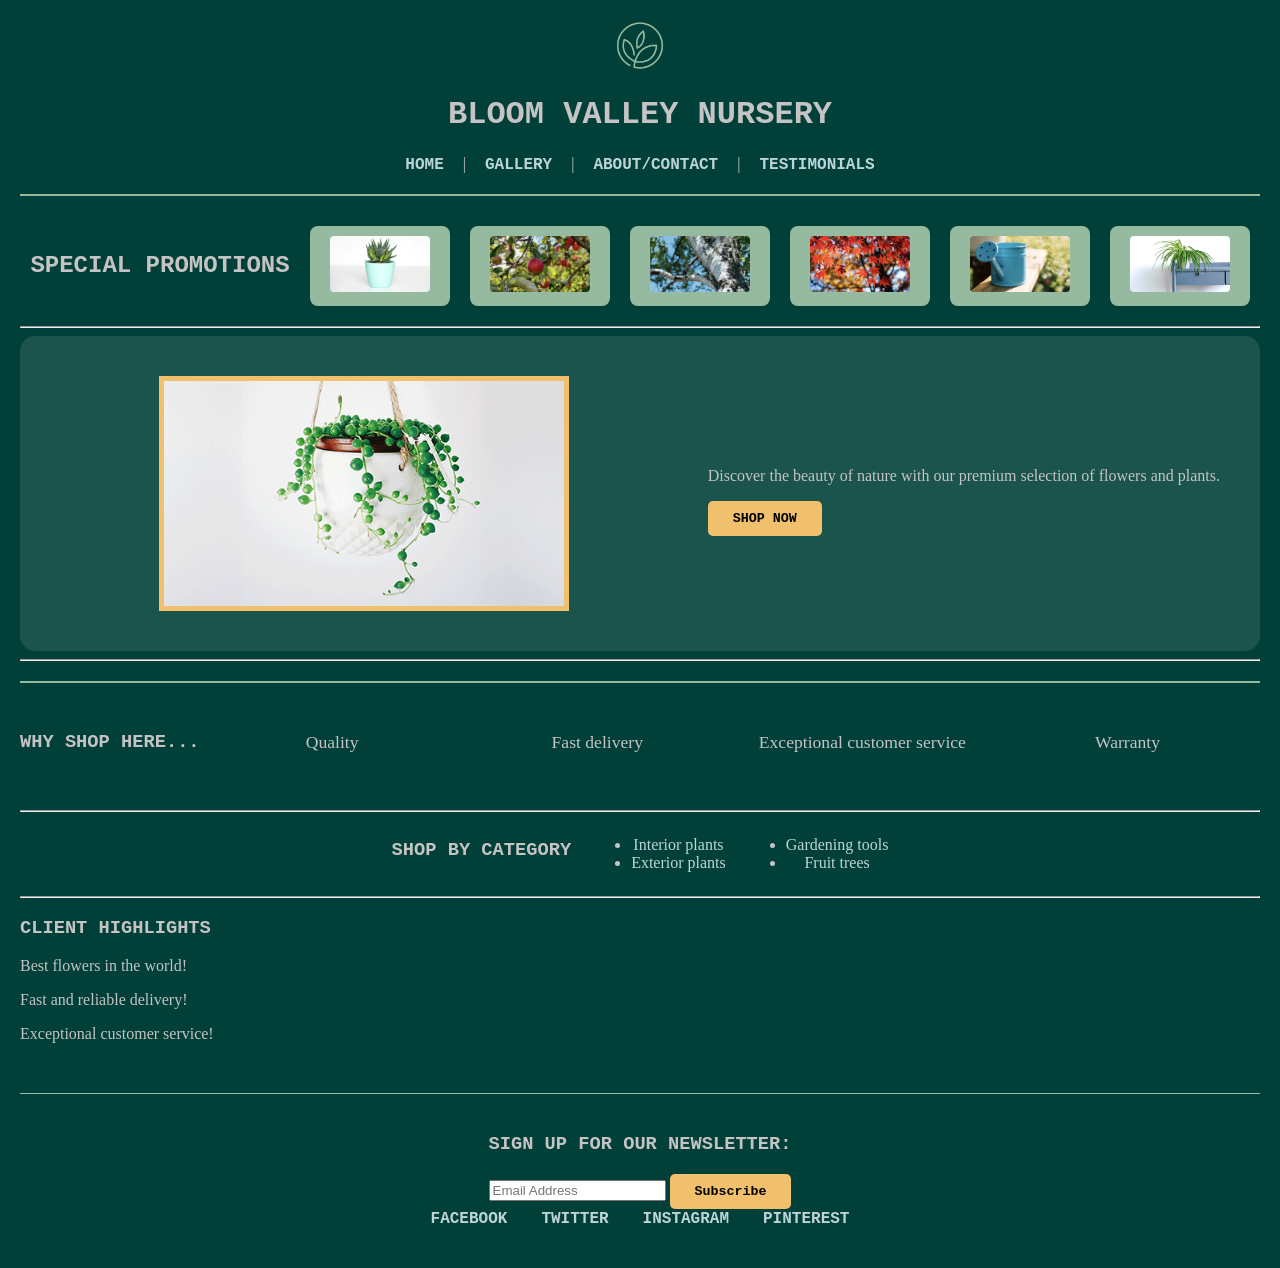
<file: index.html>
<!DOCTYPE html>
<html lang="en">
<head>
    <meta charset="UTF-8">
    <meta name="viewport" content="width=device-width, initial-scale=1.0">
    <link rel="stylesheet" href="style.css">
    <title>Home | Bloom Valley Nursery</title>
</head>
<body>

    <header>
        <img src="images/logo.png" alt="Client Logo" width="50">
        <h1>Bloom Valley Nursery</h1>
        <nav>
            <a href="index.html">Home</a> | 
            <a href="gallery.html">Gallery</a> | 
            <a href="contact.html">About/Contact</a> | 
            <a href="testimonials.html">Testimonials</a>
        </nav>
    </header>

    <main>
        <section id="promos">
            <h1>Special Promotions</h1>
            <div>
                <img src="images/Client1_AloePlant.png" alt="promo 1" width="100">
            </div>
            <div>
                <img src="images/Client1_AppleTree.png" alt="promo 2" width="100">
            </div>
            <div>
                <img src="images/Client1_BirchTree.png" alt="promo 3" width="100">
            </div>
            <div>
                <img src="images/Client1_MapleTree.png" alt="promo 4" width="100">
            </div>
            <div>
                <img src="images/Client1_WateringCan.png" alt="promo 5" width="100">
            </div>
            <div>
                <img src="images/Client1_SpiderPlant.png" alt="promo 6" width="100">
            </div>
        </section>

        <hr>

        <section id="hero">
            <img src="images/hero-placeholder.png" alt="Featured Product" width="400">
            <div>
                <p>Discover the beauty of nature with our premium selection of flowers and plants.</p>
                <button type="button">SHOP NOW</button>
            </div>
        </section>

        <hr>

        <section id="value-perks">
            <h3>Why Shop here...</h3>
            <div>Quality</div>
            <div>Fast delivery</div>
            <div>Exceptional customer service</div>
            <div>Warranty</div>
        </section>

        <hr>

        <section id="categories">
            <h3>Shop By Category</h3>
            <ul>
                <li><a href="gallery.html">Interior plants</a></li>
                <li><a href="gallery.html">Exterior plants</a></li>
            </ul>
            <ul>
                <li><a href="gallery.html">Gardening tools</a></li>
                <li><a href="gallery.html">Fruit trees</a></li>
            </ul>
        </section>

        <hr>

        <section id="highlights">
            <h3>Client Highlights</h3>
            <article>
                <p>Best flowers in the world!</p>
            </article>
            <article>
                <p>Fast and reliable delivery!</p>
            </article>
            <article>
                <p>Exceptional customer service!</p>
            </article>
        </section>

    </main>

    <footer>
        <section id="newsletter">
            <h3>Sign up for our Newsletter:</h3>
            <form id="newsletter-form">
                <input type="email" id="subscriber-email" placeholder="Email Address" required>
                <button type="submit" id="subscribe-btn">Subscribe </button>
            </form>
        </section>
        <nav>
            <a href="#">Facebook</a>
            <a href="#">Twitter</a>
            <a href="#">Instagram</a>
            <a href="#">Pinterest</a>
        </nav>
    </footer>
    <script>
    const subBtn = document.getElementById('subscribe-btn');
    const subForm = document.getElementById('newsletter-form');
    
    if (subBtn && subForm) {
    subBtn.addEventListener('click', function(event) {
        if (subForm.checkValidity()) {
            event.preventDefault();
            alert("Thank you for subscribing.");
            subForm.reset();
        }
    });
    }
    </script>
</body>
</html>
</file>
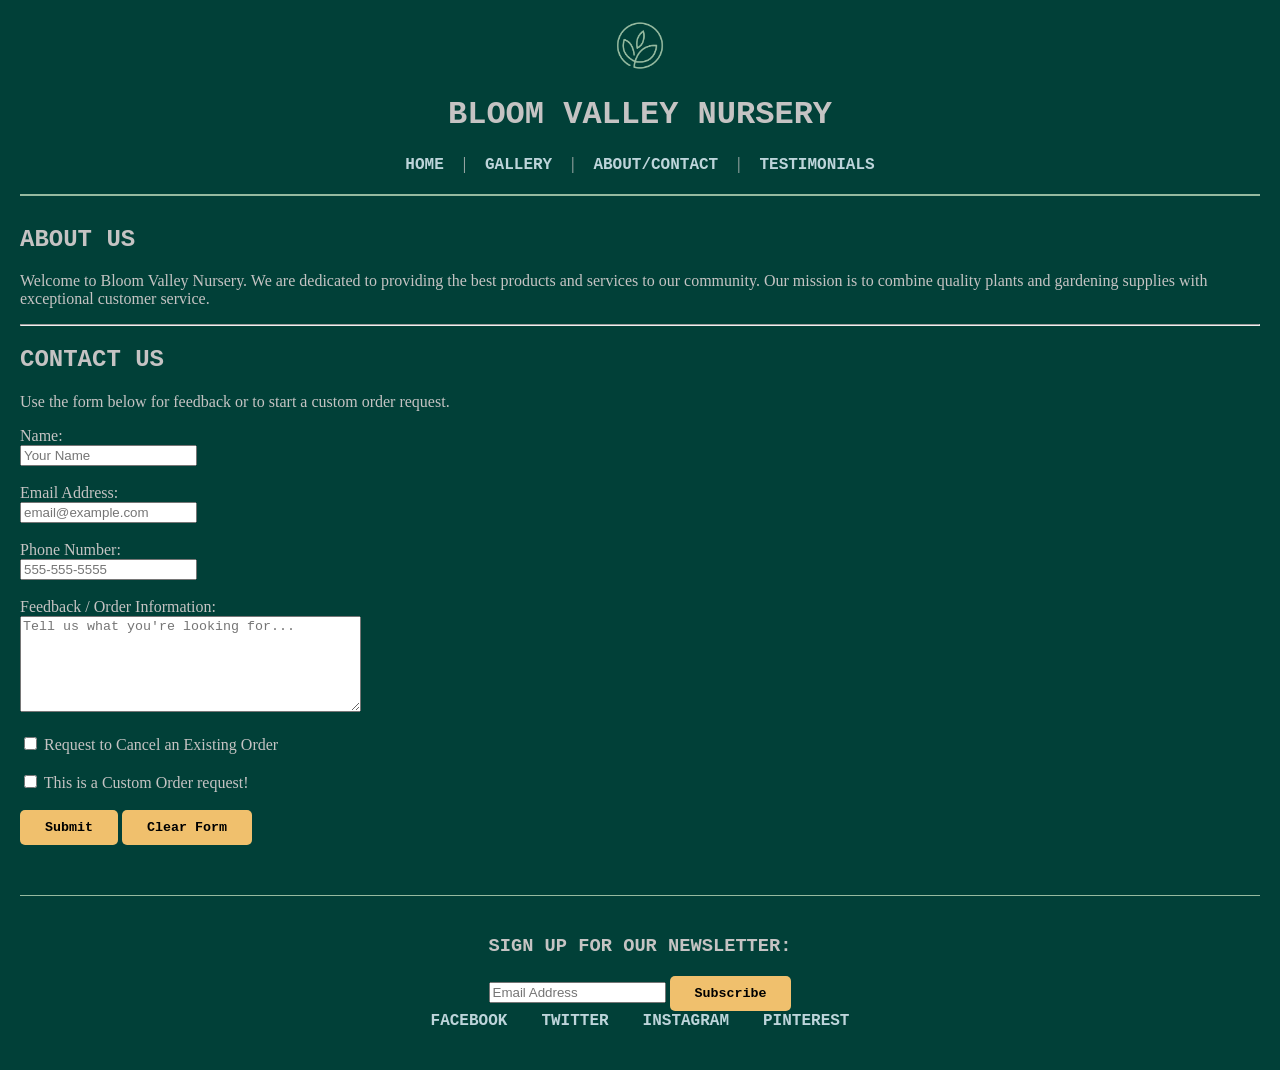
<file: contact.html>
<!DOCTYPE html>
<html lang="en">
<head>
    <meta charset="UTF-8">
    <meta name="viewport" content="width=device-width, initial-scale=1.0">
    <link rel="stylesheet" href="style.css">
    <title>About & Contact | Bloom Valley Nursery</title>
</head>
<body>

    <header>
        <img src="images/logo.png" alt="Client Logo" width="50">
        <h1>Bloom Valley Nursery</h1>
        <nav>
            <a href="index.html">Home</a> | 
            <a href="gallery.html">Gallery</a> | 
            <a href="contact.html">About/Contact</a> | 
            <a href="testimonials.html">Testimonials</a>
        </nav>
    </header>

    <main>
        <section id="about-us">
            <h2>About Us</h2>
            <p>Welcome to Bloom Valley Nursery. We are dedicated to providing the best products and 
               services to our community. Our mission is to combine quality plants and gardening supplies 
               with exceptional customer service.</p>
        </section>

        <hr>
<section id="contact-section">
            <h2>Contact Us</h2>
            <p>Use the form below for feedback or to start a custom order request.</p>
            
            <form id="contact-form">
                <label for="full-name">Name:</label><br>
                <input type="text" id="full-name" name="full-name" placeholder="Your Name" required><br><br>

                <label for="email-address">Email Address:</label><br>
                <input type="email" id="email-address" name="email-address" placeholder="email@example.com" required><br><br>

                <label for="phone-number">Phone Number:</label><br>
                <input type="tel" id="phone-number" name="phone-number" placeholder="555-555-5555" required><br><br>

                <label for="order-info">Feedback / Order Information:</label><br>
                <textarea id="order-info" name="order-info" rows="6" cols="40" required placeholder="Tell us what you're looking for..."></textarea><br><br>

                <input type="checkbox" id="cancel-request" name="cancel-request">
                <label for="cancel-request">Request to Cancel an Existing Order</label><br><br>
                <input type="checkbox" id="is-order-check" name="is-order-check">
                <label for="is-order-check">This is a Custom Order request!</label><br><br>

                <button type="submit" id="submit-btn">Submit</button>
                <button type="reset">Clear Form</button>
            </form>
        </section>

    </main>

    <footer>
        <section id="newsletter">
            <h3>Sign up for our Newsletter:</h3>
            <form id="newsletter-form">
                <input type="email" id="subscriber-email" placeholder="Email Address" required>
                <button type="submit" id="subscribe-btn">Subscribe </button>
            </form>
        </section>
        <nav>
            <a href="#">Facebook</a>
            <a href="#">Twitter</a>
            <a href="#">Instagram</a>
            <a href="#">Pinterest</a>
        </nav>
    </footer>
    <script>
        // 1. Newsletter Logic (Same as before)
        const subBtn = document.getElementById('subscribe-btn');
        const subForm = document.getElementById('newsletter-form');
        if (subBtn && subForm) {
            subBtn.addEventListener('click', function(event) {
                if (subForm.checkValidity()) {
                    event.preventDefault();
                    alert("Thank you for subscribing.");
                    subForm.reset();
                }
            });
        }

        // 2. Contact Form Logic with localStorage
        const submitBtn = document.getElementById('submit-btn');
        const contactForm = document.getElementById('contact-form');

        if (submitBtn && contactForm) {
            submitBtn.addEventListener('click', function(event) {

                if (contactForm.checkValidity()) {
                    event.preventDefault(); 

                    // --- NEW: Capture the data for Storage ---
                    const orderData = {
                        name: document.getElementById('full-name').value,
                        email: document.getElementById('email-address').value,
                        phone: document.getElementById('phone-number').value,
                        details: document.getElementById('order-info').value,
                        isCancellation: document.getElementById('cancel-request').checked,
                        isOrder: document.getElementById('is-order-check').checked,
                    };

                    // --- NEW: Save to localStorage ---
                    localStorage.setItem('customOrderRequest', JSON.stringify(orderData));

                    alert("Thank you for your message!");
                    contactForm.reset(); 

                }
            });
        }
    </script>
        
</body>
</html>
</file>
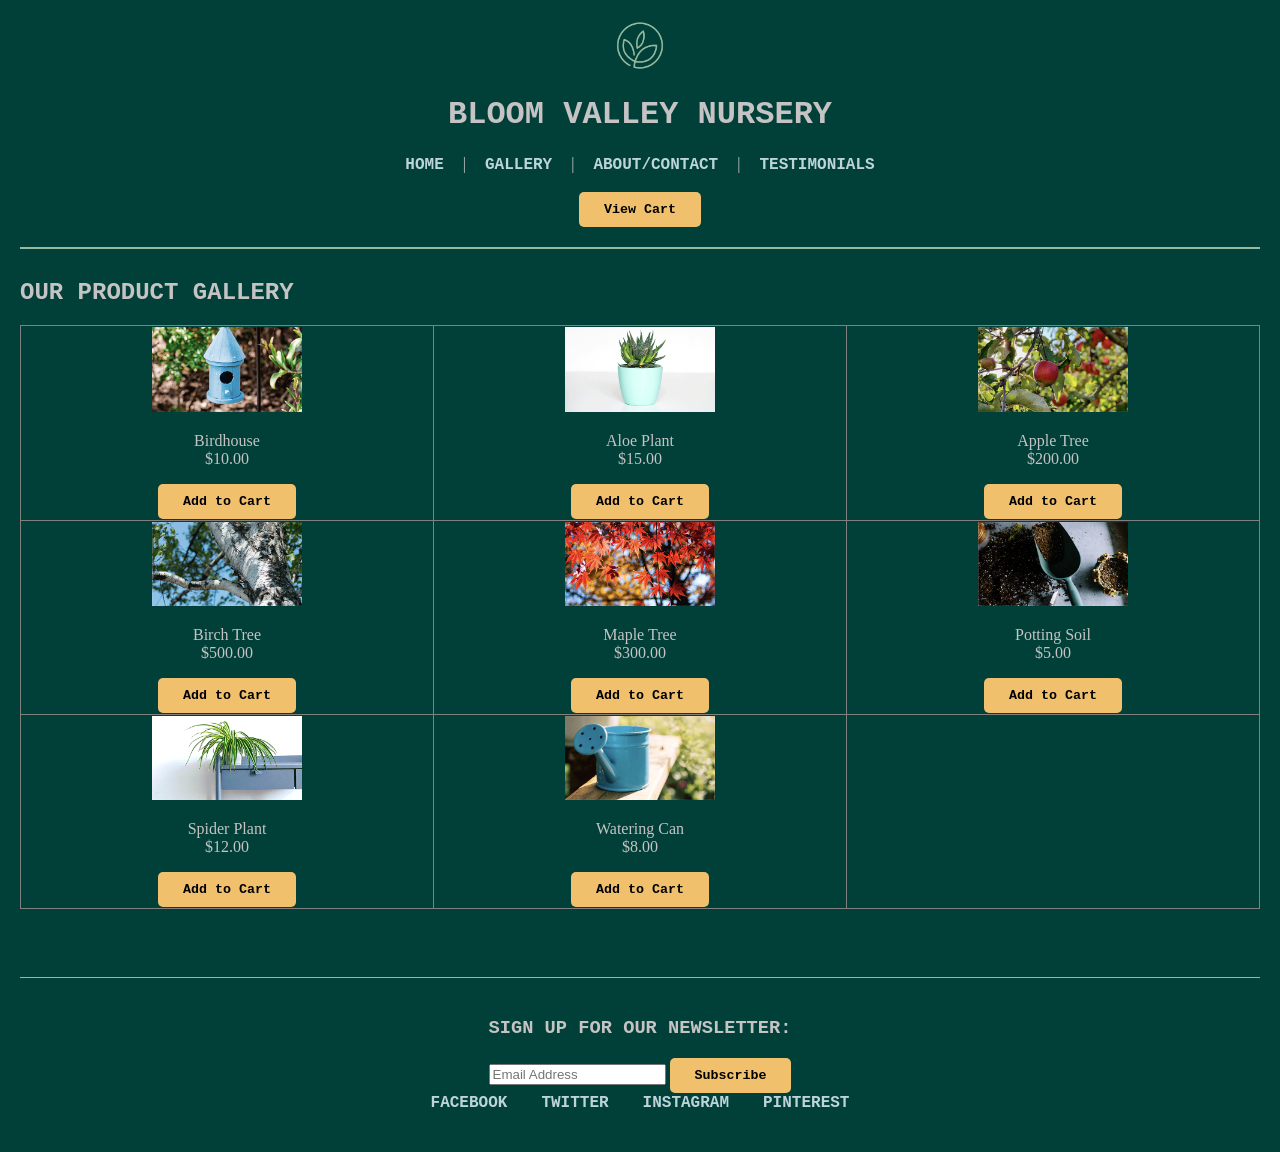
<file: gallery.html>
<!DOCTYPE html>
<html lang="en">
<head>
    <meta charset="UTF-8">
    <meta name="viewport" content="width=device-width, initial-scale=1.0">
    <link rel="stylesheet" href="style.css">
    <title>Gallery | Bloom Valley Nursery</title>
</head>
<body>

    <header>
        <img src="images/logo.png" alt="Client Logo" width="50">
        <h1>Bloom Valley Nursery</h1>
        <nav>
            <a href="index.html">Home</a> | 
            <a href="gallery.html">Gallery</a> | 
            <a href="contact.html">About/Contact</a> | 
            <a href="testimonials.html">Testimonials</a>
        </nav>
        <br>
        <button type="button" id="view-cart-btn">View Cart</button>
    </header>

    <main>
        <h2>Our Product Gallery</h2>
        <table border="1" width="100%">
            <tr>
                <td align="center">
                    <img src="images/birdhouse.png" alt="Product 1" width="150">
                    <p>Birdhouse<br>$10.00</p>
                    <button class="add-btn" type="button">Add to Cart</button>
                </td>
                <td align="center">
                    <img src="images/Client1_AloePlant.png" alt="Product 2" width="150">
                    <p>Aloe Plant<br>$15.00</p>
                    <button class="add-btn" type="button">Add to Cart</button>
                </td>
                <td align="center">
                    <img src="images/Client1_AppleTree.png" alt="Product 3" width="150">
                    <p>Apple Tree<br>$200.00</p>
                    <button class="add-btn" type="button">Add to Cart</button>
                </td>
            </tr>
            <tr>
                <td align="center">
                    <img src="images/Client1_BirchTree.png" alt="Product 4" width="150">
                    <p>Birch Tree<br>$500.00</p>
                    <button class="add-btn" type="button">Add to Cart</button>
                </td>
                <td align="center">
                    <img src="images/Client1_MapleTree.png" alt="Product 5" width="150">
                    <p>Maple Tree<br>$300.00</p>
                    <button class="add-btn" type="button">Add to Cart</button>
                </td>
                <td align="center">
                    <img src="images/Client1_PottingSoil.png" alt="Product 6" width="150">
                    <p>Potting Soil<br>$5.00</p>
                    <button class="add-btn" type="button">Add to Cart</button>
                </td>
            </tr>
            <tr>
                <td align="center">
                    <img src="images/Client1_SpiderPlant.png" alt="Product 7" width="150">
                    <p>Spider Plant<br>$12.00</p>
                    <button class="add-btn" type="button">Add to Cart</button>
                </td>
                <td align="center">
                    <img src="images/Client1_WateringCan.png" alt="Product 8" width="150">
                    <p>Watering Can<br>$8.00</p>
                    <button class="add-btn" type="button">Add to Cart</button>
                </td>
            </tr>
        </table>
        <br>

    </main>

    <div id="cart-modal" style="display:none; position:fixed; z-index:1; left:0; top:0; width:100%; height:100%; background-color:rgba(0,0,0,0.6);">
        <div style="background-color:white; color: black; margin:10% auto; padding:20px; border-radius:8px; width:50%; box-shadow: 0 4px 8px rgba(0,0,0,0.2); position:relative;">
            <span id="close-modal" style="position:absolute; right:20px; top:10px; cursor:pointer; font-size:24px;">&times;</span>
            <h3>Your Cart</h3>
            <ul id="cart-items-list" style="list-style-type: disc; margin-left: 20px;">
                </ul>
            <br>
            <div style="text-align: left;">
                <button id="clear-btn" type="button">Clear Cart</button>
                <button id="process-btn" type="button">Process Order</button>
            </div>
        </div>
    </div>

    <footer>
        <section id="newsletter">
            <h3>Sign up for our Newsletter:</h3>
            <form id="newsletter-form">
                <input type="email" id="subscriber-email" placeholder="Email Address" required>
                <button type="submit" id="subscribe-btn">Subscribe </button>
            </form>
        </section>
        <nav>
            <a href="#">Facebook</a>
            <a href="#">Twitter</a>
            <a href="#">Instagram</a>
            <a href="#">Pinterest</a>
        </nav>
    </footer>

    <script>
        // --- 1. Newsletter Logic ---
        const subBtn = document.getElementById('subscribe-btn');
        const subForm = document.getElementById('newsletter-form');
        if (subBtn && subForm) {
            subBtn.addEventListener('click', function(event) {
                if (subForm.checkValidity()) {
                    event.preventDefault();
                    alert("Thank you for subscribing.");
                    subForm.reset();
                }
            });
        }

        // --- 2. Modal Controls ---
        const modal = document.getElementById('cart-modal');
        const viewBtn = document.getElementById('view-cart-btn');
        const closeBtn = document.getElementById('close-modal');

        viewBtn.onclick = function() {
            renderCart();
            modal.style.display = "block";
        }

        closeBtn.onclick = function() {
            modal.style.display = "none";
        }

        // --- 3. Cart Logic with sessionStorage ---

        // Add to Cart
        const addButtons = document.querySelectorAll('.add-btn');
        addButtons.forEach(button => {
            button.addEventListener('click', () => {
                // Get the product name from the <p> tag in the same cell
                const productName = button.parentElement.querySelector('p').innerText.split('$')[0].trim();
                
                // Get current cart from session storage or start a new array
                let cart = JSON.parse(sessionStorage.getItem('nurseryCart')) || [];
                cart.push(productName);
                
                // Save back to session storage
                sessionStorage.setItem('nurseryCart', JSON.stringify(cart));
                alert(productName + " added to the cart.");
            });
        });

        // Render Cart Items in the Modal
        function renderCart() {
            const list = document.getElementById('cart-items-list');
            const cart = JSON.parse(sessionStorage.getItem('nurseryCart')) || [];
            
            list.innerHTML = ""; 
            
            if (cart.length === 0) {
                list.innerHTML = "<li>Your cart is empty.</li>";
            } else {
                cart.forEach(item => {
                    const li = document.createElement('li');
                    li.textContent = item;
                    list.appendChild(li);
                });
            }
        }

        // Clear Cart
        document.getElementById('clear-btn').addEventListener('click', () => {
            sessionStorage.removeItem('nurseryCart');
            renderCart();
            alert("Cart cleared.");
        });

        // Process Order
        document.getElementById('process-btn').addEventListener('click', () => {
            if (JSON.parse(sessionStorage.getItem('nurseryCart'))) {
                alert("Thank you for your order.");
                sessionStorage.removeItem('nurseryCart');
                modal.style.display = "none";
            } else {
                alert("Your cart is empty!");
            }
        });
    </script>
</body>
</html>
</file>
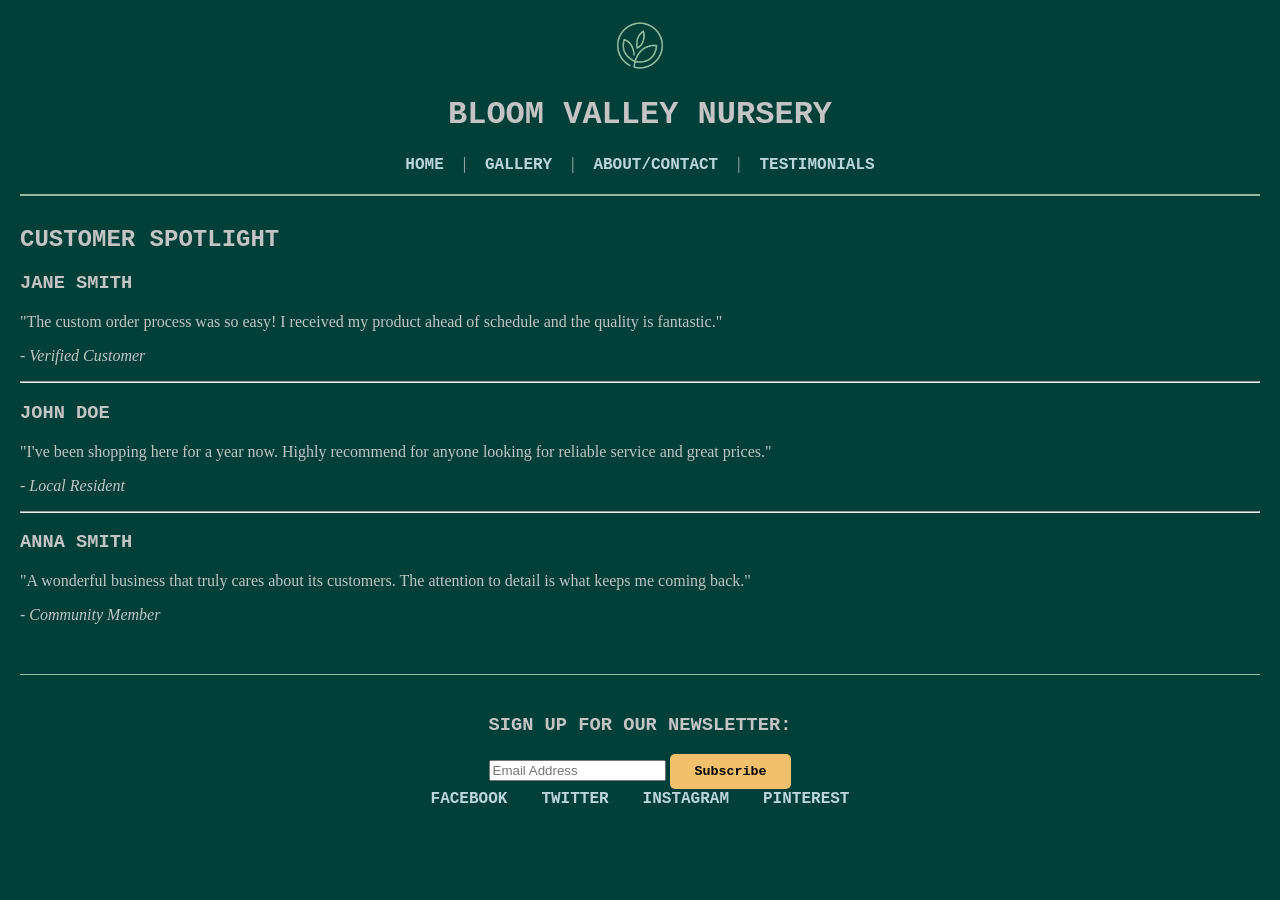
<file: testimonials.html>
<!DOCTYPE html>
<html lang="en">
<head>
    <meta charset="UTF-8">
    <meta name="viewport" content="width=device-width, initial-scale=1.0">
    <link rel="stylesheet" href="style.css">
    <title>Testimonials | Bloom Valley Nursery</title>
</head>
<body>

    <header>
        <img src="images/logo.png" alt="Client Logo" width="50">
        <h1>Bloom Valley Nursery</h1>
        <nav>
            <a href="index.html">Home</a> | 
            <a href="gallery.html">Gallery</a> | 
            <a href="contact.html">About/Contact</a> | 
            <a href="testimonials.html">Testimonials</a>
        </nav>
    </header>

    <main>
        <section id="customer-spotlight">
            <h2>Customer Spotlight</h2>
            
            <article>
                <h3>Jane Smith</h3>
                <p>"The custom order process was so easy! I received my product ahead of schedule and the quality is fantastic."</p>
                <p><em>- Verified Customer</em></p>
            </article>

            <hr>

            <article>
                <h3>John Doe</h3>
                <p>"I've been shopping here for a year now. Highly recommend for anyone looking for reliable service and great prices."</p>
                <p><em>- Local Resident</em></p>
            </article>

            <hr>

            <article>
                <h3>Anna Smith</h3>
                <p>"A wonderful business that truly cares about its customers. The attention to detail is what keeps me coming back."</p>
                <p><em>- Community Member</em></p>
            </article>
        </section>

    </main>

    <footer>
        <section id="newsletter">
            <h3>Sign up for our Newsletter:</h3>
            <form id="newsletter-form">
                <input type="email" id="subscriber-email" placeholder="Email Address" required>
                <button type="submit" id="subscribe-btn">Subscribe </button>
            </form>
        </section>
        <nav>
            <a href="#">Facebook</a>
            <a href="#">Twitter</a>
            <a href="#">Instagram</a>
            <a href="#">Pinterest</a>
        </nav>
    </footer>
    <script>
    const subBtn = document.getElementById('subscribe-btn');
    const subForm = document.getElementById('newsletter-form');
    
    if (subBtn && subForm) {
    subBtn.addEventListener('click', function(event) {
        if (subForm.checkValidity()) {
            event.preventDefault();
            alert("Thank you for subscribing.");
            subForm.reset();
        }
    });
    }
    </script>
</body>
</html>
</file>
<file: style.css>
/* General Page Styling */
body {
    background-color: #014038; /* Canopy Green */
    color: #C5C3C3;            /* Willow Gray */
    font-family: "Comic Sans MS", "Comic Sans", cursive; /* General Text */
    margin: 0;
    padding: 20px;
}

/* Typography for Headers */
h1, h2, h3, nav a {
    font-family: "Courier New", Courier, monospace;
    font-weight: bold;
    text-transform: uppercase;
}

/* Header & Navigation */
header {
    text-align: center;
    border-bottom: 2px solid #96BAA0; /* Meadow Mist accent */
    padding-bottom: 20px;
    margin-bottom: 30px;
}

nav a {
    color: #BDD4DA; /* Sky Bloom */
    text-decoration: none;
    margin: 0 15px;
}

nav a:hover {
    color: #F0C06D; /* Sunlit Petal */
}

/* Promo Row */
/* Container for the promo boxes */
#promos {
    display: flex;               
    justify-content: center;     
    align-items: center;         
    gap: 20px;                   
    margin: 20px 0;
    flex-wrap: wrap;           
}

/* The individual boxes around the images */
#promos div {
    background-color: #96BAA0;   /* Meadow Mist */
    padding: 10px;
    border-radius: 8px;
    width: 120px;                
    text-align: center;
}

#promos img {
    max-width: 100%;             
    height: auto;
    border-radius: 4px;
}

/* Hero Section */
#hero {
    display: flex;
    flex-wrap: wrap;
    align-items: center;
    justify-content: space-between;
    gap: 40px;
    background-color: rgba(247, 247, 247, 0.1); 
    padding: 40px;
    border-radius: 15px;
}

#hero img {
    border: 5px solid #F0C06D; 
    max-width: 100%; 
    height: auto;    
    display: block;
    margin: 0 auto; 
}

button {
    background-color: #F0C06D; /* Sunlit Petal */
    font-family: "Courier New", Courier, monospace;
    font-weight: bold;
    padding: 10px 25px;
    border: none;
    cursor: pointer;
    border-radius: 5px;
}

/* Value Perks & Highlights */
#value-perks {
    display: flex;      
    flex-wrap: wrap;         
    justify-content: space-around; 
    align-items: center;         
    padding: 30px 0;
    margin-top: 20px;
    border-top: 2px solid #96BAA0; /* Meadow Mist divider line */
}

#value-perks h2 {
    font-family: "Courier New", Courier, monospace;
    font-weight: bold;
    color: #C5C3C3;              /* Willow Gray */
    margin: 0;
    flex: 1;                     
    text-align: left;
}

#value-perks div {
    font-family: "Comic Sans MS", cursive;
    color: #C5C3C3;              /* Willow Gray */
    flex: 1;                     
    text-align: center;          
    font-size: 1.1rem;
}

/* Categories List */
#categories {
    display: flex;
    justify-content: center;
    gap: 20px;       
    flex-wrap: wrap; 
    text-align: center;
}

#categories h2 {
    width: 100%;     
    font-size: 1.5rem; 
}
#categories a {
    text-decoration: none; 
    color: #BDD4DA; /* Sky Bloom */    
}

#categories a:hover {
    text-decoration: underline;
    color: #BDD4DA; /* Sky Bloom */           
}

table {
    width: 100%;
    border-collapse: collapse;
    table-layout: fixed;
}

td img {
    max-width: 100%;
    height: auto;
}

/* Footer */
footer {
    text-align: center;
    margin-top: 50px;
    padding: 20px;
    border-top: 1px solid #96BAA0;
}
</file>
